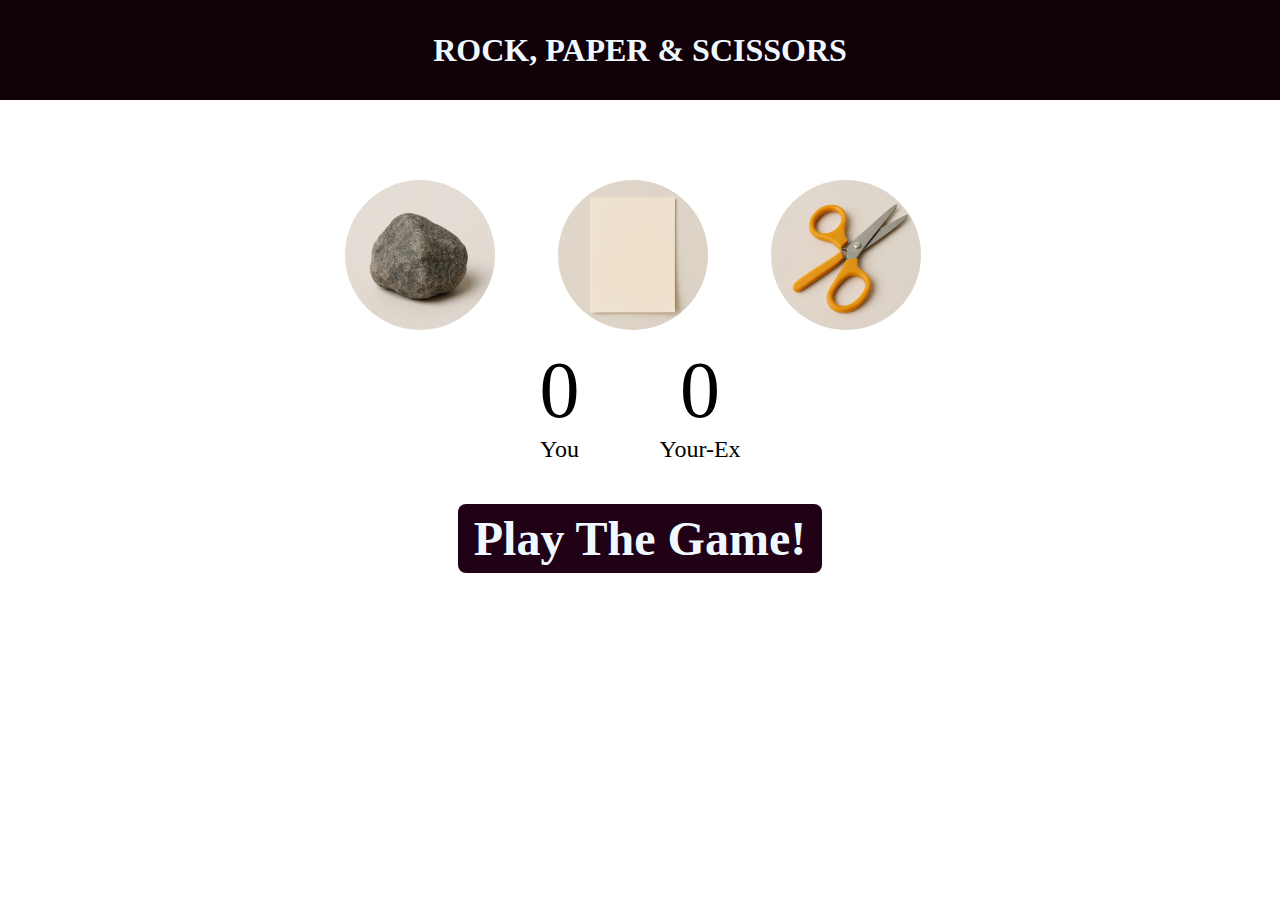
<file: index.html>
<!DOCTYPE html>
<html lang="en">
<head>
    <meta charset="UTF-8">
    <meta name="viewport" content="width=device-width, initial-scale=1.0">
    <title>FUCK YOU MY EX</title>
    <link rel="stylesheet" href="js.css">
</head>
<body>
    <h1>ROCK, PAPER & SCISSORS</h1>
    <div class="images">
        <div class="img">
            <img src="img1.png" alt="" class="language-icon" id="ROCK">
        </div>
        <div class="img">
            <img src="img2.png" alt="" class="language-icon" id="PAPER">
        </div>
        <div class="img">
            <img src="img3.png" alt="" class="language-icon" id="SCISSORS">
        </div>
    </div>
    <div class="scores">
        <div class="userscore">
            <p id="user-score">0</p>
            <p>You</p>
        </div>
        <div class="compscore">
            <p id="comp-score">0</p>
            <p>Your-Ex</p>
        </div>
    </div>
    <div class="game">
        <h2 id="text">Play The Game!</h2>
    </div>

<script src="js.js"></script>
</body>
</html>
</file>
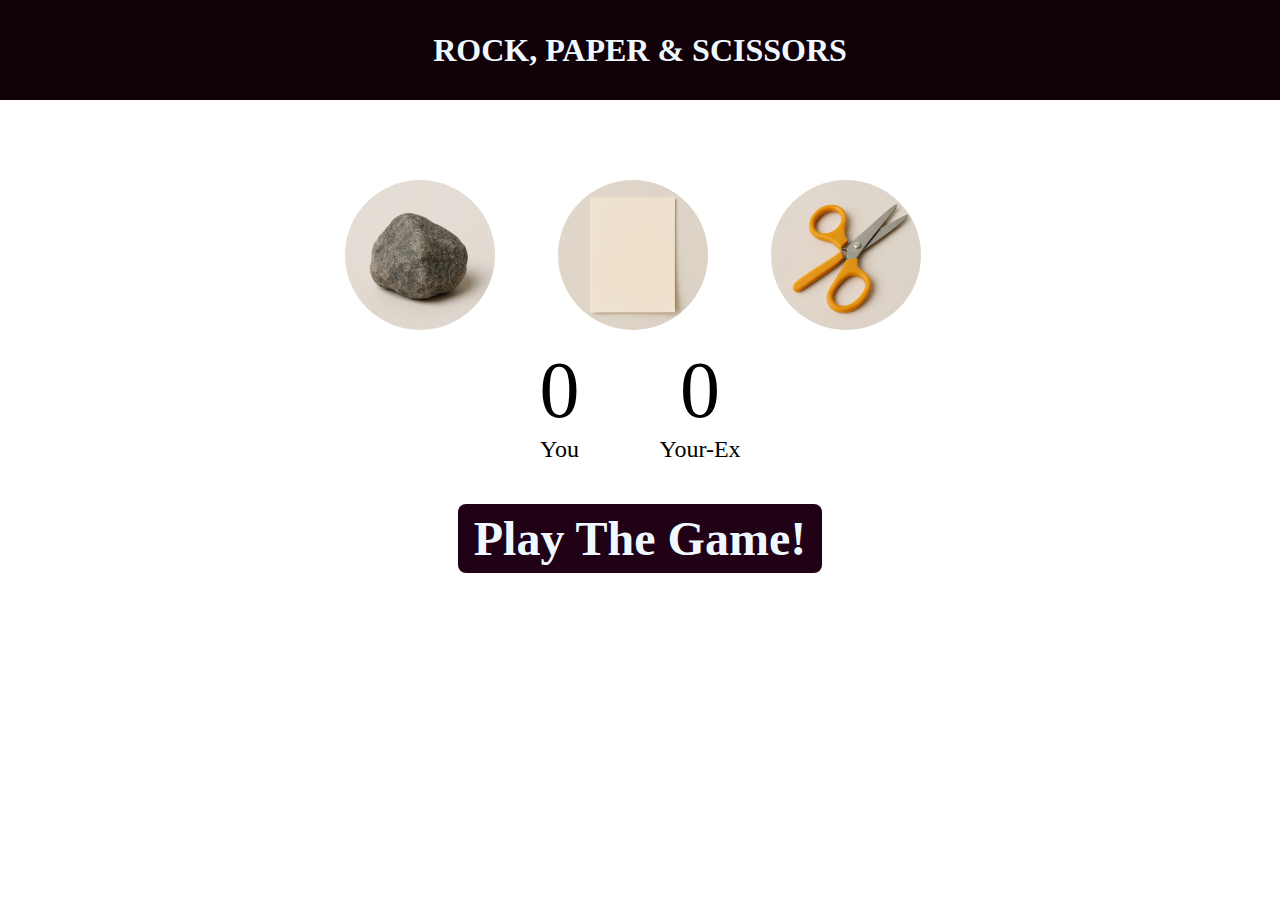
<file: js.html>
<!DOCTYPE html>
<html lang="en">
<head>
    <meta charset="UTF-8">
    <meta name="viewport" content="width=device-width, initial-scale=1.0">
    <title>FUCK YOU MY EX</title>
    <link rel="stylesheet" href="js.css">
</head>
<body>
    <h1>ROCK, PAPER & SCISSORS</h1>
    <div class="images">
        <div class="img">
            <img src="img1.png" alt="" class="language-icon" id="ROCK">
        </div>
        <div class="img">
            <img src="img2.png" alt="" class="language-icon" id="PAPER">
        </div>
        <div class="img">
            <img src="img3.png" alt="" class="language-icon" id="SCISSORS">
        </div>
    </div>
    <div class="scores">
        <div class="userscore">
            <p id="user-score">0</p>
            <p>You</p>
        </div>
        <div class="compscore">
            <p id="comp-score">0</p>
            <p>Your-Ex</p>
        </div>
    </div>
    <div class="game">
        <h2 id="text">Play The Game!</h2>
    </div>

<script src="js.js"></script>
</body>
</html>
</file>
<file: js.css>
/* General Reset */
* {
    padding: 0;
    margin: 0;
    box-sizing: border-box;
}

/* Header */
h1 {
    height: 100px;
    color: aliceblue;
    background-color: #100007;
    display: flex;
    justify-content: center;
    align-items: center;
    font-size: 2rem; /* Default font size for PC */
}

/* Image Container */
.img {
    height: 165px;
    width: 165px;
}

img {
    height: 150px;
    width: 150px;
    object-fit: contain;
    border-radius: 50%;
}

img:hover {
    border: 5px solid #80D39B;
    cursor: pointer;
}

/* Images Section */
.images {
    display: flex;
    justify-content: center;
    align-items: center;
    gap: 3rem;
    margin-top: 5rem;
    flex-wrap: wrap; /* Allow wrapping on smaller screens */
}

/* Scores Section */
.scores {
    display: flex;
    justify-content: center;
    align-items: center;
    gap: 5rem;
    text-align: center;
    flex-wrap: wrap; /* Allow wrapping on smaller screens */
}

p {
    font-size: x-large;
}

#user-score,
#comp-score {
    font-size: 80px;
}

/* Game Section */
.game {
    text-align: center;
    margin-top: 3rem;
    font-size: 2rem;
    color: aliceblue;
}

/* Button Styling */
h2 {
    background-color: #200116;
    display: inline;
    border-radius: 0.5rem;
    padding: 0.5rem 1rem;
}

h2:hover {
    border: 5px solid #80D39B;
    cursor: pointer;
}

/* Responsive Design for Smartphones */
@media (max-width: 768px) {
    h1 {
        font-size: 1.5rem; /* Smaller font size for header */
        height: auto; /* Adjust height */
        padding: 1rem;
    }

    .img {
        height: 120px;
        width: 120px;
    }

    img {
        height: 100px;
        width: 100px;
    }

    .images {
        gap: 1rem; /* Reduce gap between images */
        margin-top: 2rem;
    }

    .scores {
        gap: 2rem; /* Reduce gap between scores */
    }

    #user-score,
    #comp-score {
        font-size: 50px; /* Smaller font size for scores */
    }

    .game {
        font-size: 1.5rem; /* Adjust game text size */
    }

    h2 {
        font-size: 1rem; /* Adjust button size */
        padding: 0.5rem;
    }
}

/* Responsive Design for Very Small Devices */
@media (max-width: 480px) {
    h1 {
        font-size: 1.2rem;
    }

    .img {
        height: 100px;
        width: 100px;
    }

    img {
        height: 80px;
        width: 80px;
    }

    .images {
        gap: 0.5rem;
    }

    .scores {
        gap: 1rem;
    }

    #user-score,
    #comp-score {
        font-size: 40px;
    }

    .game {
        font-size: 1.2rem;
    }

    h2 {
        font-size: 0.8rem;
        padding: 0.3rem;
    }
}
</file>
